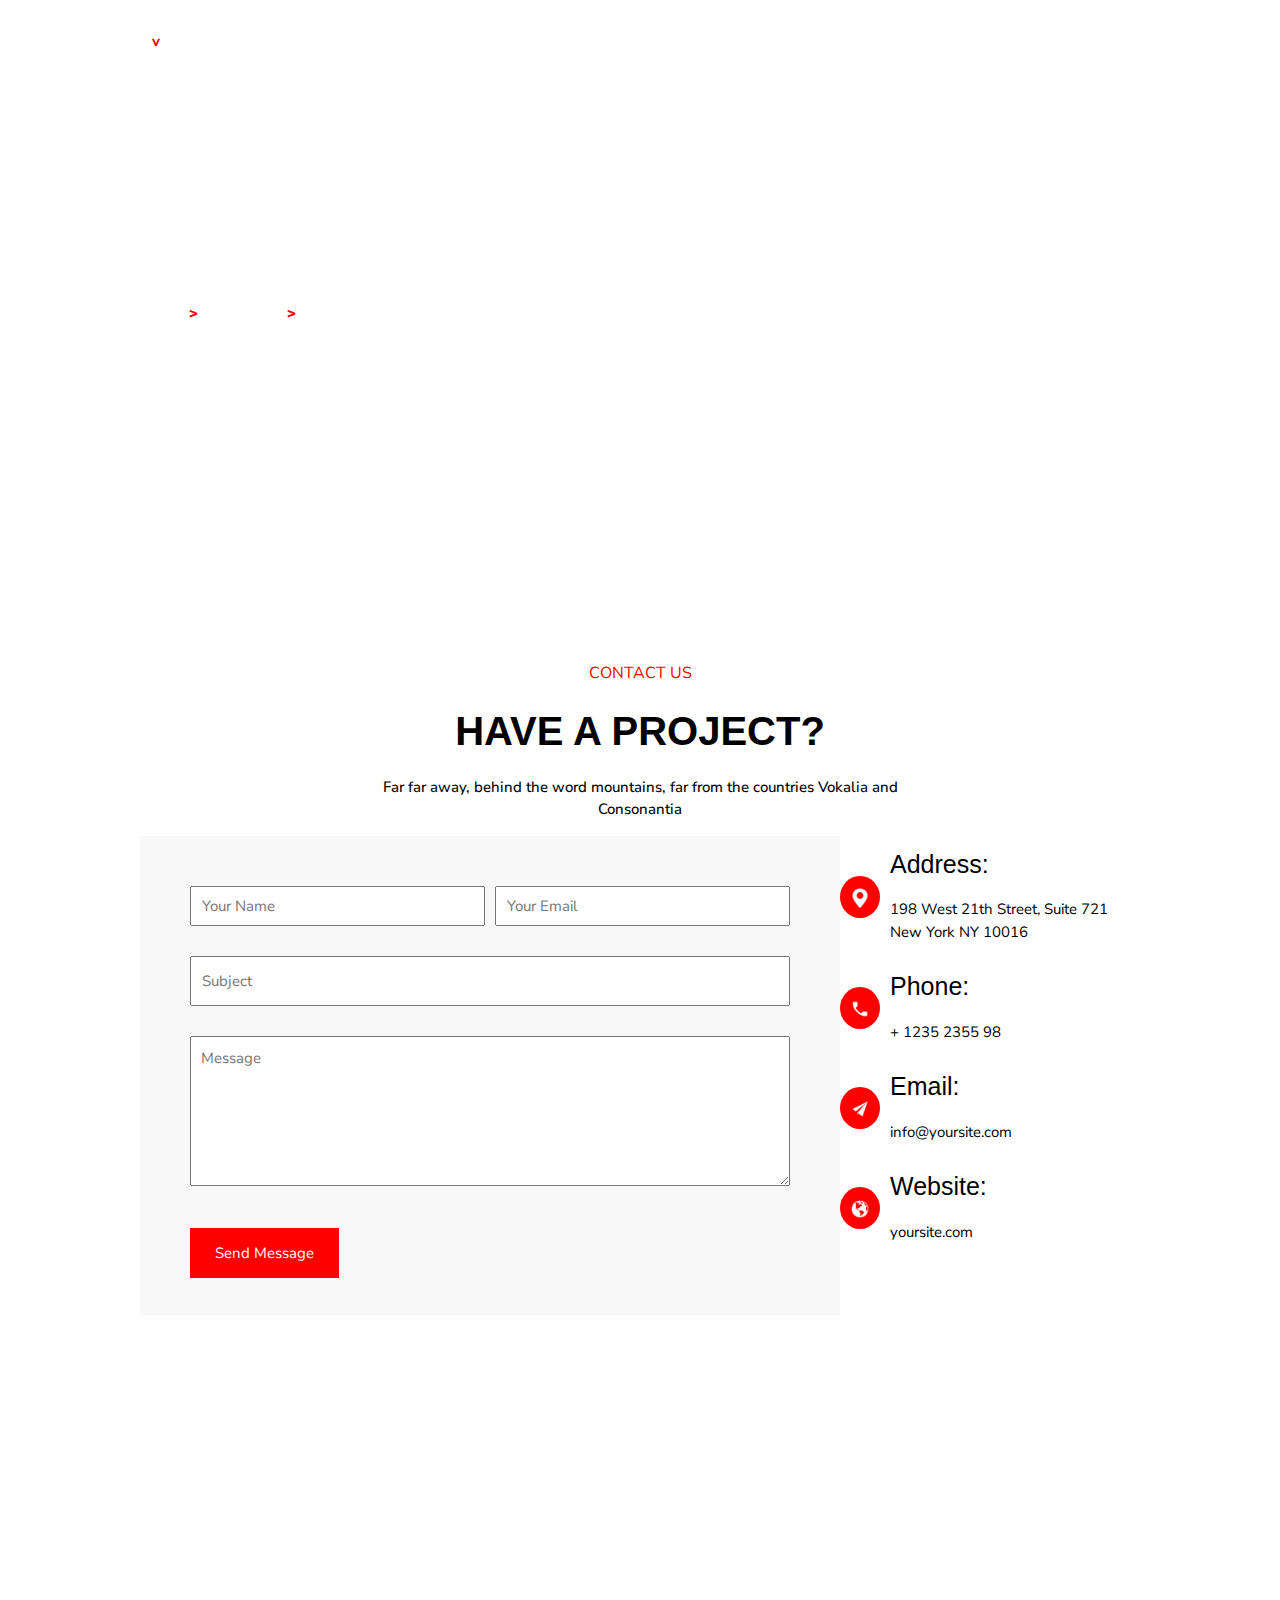
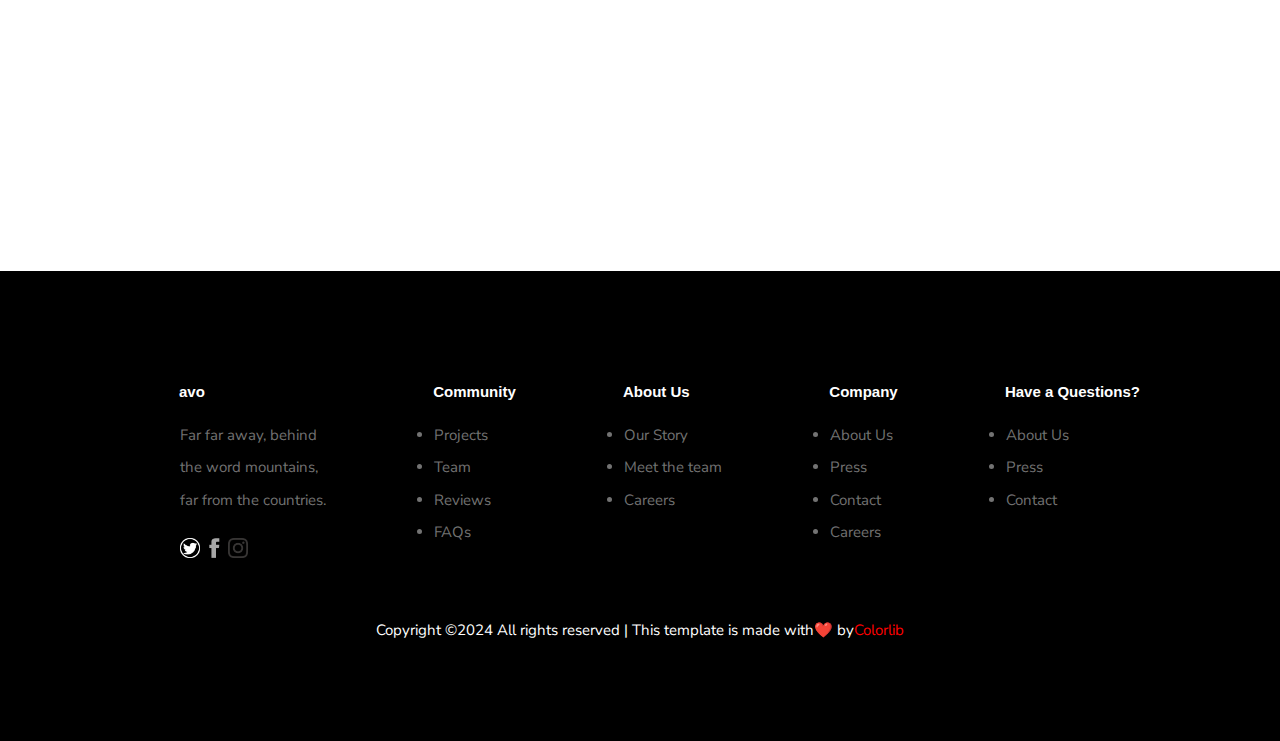
<file: contact.html>
<!DOCTYPE html>
<html lang="en">
<head>
    <meta charset="UTF-8">
    <meta name="viewport" content="width=device-width, initial-scale=1.0">
    <title>Avo - Free Bootstrap 4 Template by Colorlib</title>
    <!-- stylesheet -->
    <link rel="stylesheet" href="styles/contact.css">
    <!-- font-link -->
    <link rel="preconnect" href="https://fonts.googleapis.com">
    <link rel="preconnect" href="https://fonts.gstatic.com" crossorigin>
    <link href="https://fonts.googleapis.com/css2?family=Chivo:ital,wght@0,100..900;1,100..900&family=Didact+Gothic&family=Montserrat:ital,wght@0,100..900;1,100..900&family=Nunito+Sans:ital,opsz,wght@0,6..12,200..1000;1,6..12,200..1000&display=swap" rel="stylesheet">
    
    <link rel="stylesheet" href="https://www.w3schools.com/w3css/4/w3.css">
    <style>
    .mySlides {display:none;}
    </style>
</head>
<body>
    <script src="JS/script.js"></script>
    <header>
        <nav>
            <div class="logo">
                <a href="index.html">
                    <p style="display: inline; color: white;">a</p>
                    <p style="display: inline; color: red;">v</p>
                    <p style="display: inline; color: white;">o</p>
                </a>
            </div>
            <div class="btns">
                <a href="index.html">HOME</a>
                <a href="about.html">ABOUT</a>
                <a href="work.html">WORK</a>
                <a href="blog.html">BLOG</a>
                <a href="contact.html">CONTACT</a>
            </div>
            <label>
                    <input id="checkbox" type="checkbox">
                    <span class="toggle">MENU</span>
                
                <div class="slide">
                    <ul>
                        <li> <a href="index.html">HOME</a></li>
                        <li><a href="about.html">ABOUT</a></li>
                        <li><a href="work.html">WORK</a></li>
                        <li><a href="blog.html">BLOG</a></li>
                        <li><a href="contact.html">CONTACT</a></li>
                    </ul>
                </div>
            </label>
        </nav>
    </header>
    <div class="top-container">
        <div class="container">
            <div class="text">
                <div id="left">
                    <p style="display: inline;color: rgba(255, 255, 255,0.3);">HOME</p>
                    <p style="display: inline;color: red;font-weight:900;">></p>
                    <p style="display: inline;margin-left: 10px;color: rgba(255, 255, 255,0.3);">CONTACT</p>
                    <p style="display: inline;color: red;font-weight:900;">></p>
                    <h1>CONTACT</h1>
                </div>
                <div id="right">
                    <h1>400</h1>
                    <p>More Than a <br> Hundred Successful <br> Projects</p>
                </div>
            </div>
        </div>
    </div>
    
    <div class="blogs-container">
        <div class="container">
            <p id="head1">CONTACT US</p>
            <h2 id="head">have a project?</h2>
            <p id="head2">Far far away, behind the word mountains, far from the countries Vokalia and <br> Consonantia </p>
            <div class="contacting">
                <div class="field-container">
                    <div id="top">
                        <input type="email" name="" id="name" placeholder="Your Name">
                        <input type="email" name="" id="mail" placeholder="Your Email">
                    </div>
                    <input type="email" name="" id="subject" placeholder="Subject">
                    <textarea placeholder="Message" required=""></textarea>
                    <a href="#" id="">Send Message</a>
                </div>
                <div class="infos">
                    <div id="info">
                        <div style="background-color: red;padding: 10px; display: inline; border-radius: 50%;">
                            <img height="20px" src="images/location.png" alt="">
                        </div>
                        <div id="infotext">
                            <h4>Address:</h4>
                            <p>198 West 21th Street, Suite 721 <br> New York NY 10016</p>
                        </div>
                    </div>
                    <div id="info">
                        <div style="background-color: red;padding: 10px; display: inline; border-radius: 50%;">
                            <img height="20px" src="images/dial.png" alt="">
                        </div>
                        <div id="infotext">
                            <h4>Phone:</h4>
                            <p>+ 1235 2355 98</p>
                        </div>
                    </div>
                    <div id="info">
                        <div style="background-color: red;padding: 10px; display: inline; border-radius: 50%;">
                            <img height="20px" src="images/plane.png" alt="">
                        </div>
                        <div id="infotext">
                            <h4>Email:</h4>
                            <p>info@yoursite.com</p>
                        </div>
                    </div>
                    <div id="info">
                        <div style="background-color: red;padding: 10px; display: inline; border-radius: 50%;">
                            <img height="20px" src="images/web.png" alt="">
                        </div>
                        <div id="infotext">
                            <h4>Website:</h4>
                            <p>yoursite.com</p>
                        </div>
                    </div>
                </div>
            </div>
            <div class="Gmap">
                <div class="googlemap">
                    <iframe src="https://www.google.com/maps/embed?pb=!1m18!1m12!1m3!1d193595.2528001093!2d-74.14448735108942!3d40.697631233315505!2m3!1f0!2f0!3f0!3m2!1i1024!2i768!4f13.1!3m3!1m2!1s0x89c24fa5d33f083b%3A0xc80b8f06e177fe62!2sNew%20York%2C%20NY%2C%20USA!5e0!3m2!1sen!2s!4v1723459022521!5m2!1sen!2s" width="100%" height="450" style="border:0;" allowfullscreen="" loading="lazy" referrerpolicy="no-referrer-when-downgrade"></iframe>
                </div>
            </div>
        </div>
      </div>
      <footer>
            <div class="container">
                <div id="content">
                    <h2>avo</h2>
                    <ul>
                        <li style="list-style: none;">Far far away, behind</li>
                        <li style="list-style: none;">the word mountains,</li>
                        <li style="list-style: none;">far from the countries.</li>
                    </ul>
                    <div id="socials">
                        <a href="#"><img height="20px" src="images/x (1).png" alt=""></a>
                        <a href="#"><img height="20px" src="images/fb.png" alt=""></a>
                        <a href="#"><img height="20px" src="images/insta.png" alt=""></a>
                    </div>
                </div>
                <div id="content">
                    <h2>Community</h2>
                    <ul>
                        <li>Projects</li>
                        <li>Team</li>
                        <li>Reviews</li>
                        <li>FAQs</li>
                    </ul>
                </div>
                <div id="content">
                    <h2>About Us</h2>
                    <ul>
                        <li>Our Story</li>
                        <li>Meet the team</li>
                        <li>Careers</li>
                    </ul>
                </div>
                <div id="content">
                    <h2>Company</h2>
                    <ul>
                        <li>About Us</li>
                        <li>Press</li>
                        <li>Contact</li>
                        <li>Careers</li>
                    </ul>
                </div>
                <div id="content">
                    <h2>Have a Questions?</h2>
                    <ul>
                        <li>About Us</li>
                        <li>Press</li>
                        <li>Contact</li>
                    </ul>
                </div>
            </div>
            <div class="CR">
                <p style="display: inline;">Copyright ©2024 All rights reserved | This template is made with❤️ by</p><p style="display: inline;color: red;">Colorlib</p>
            </div>
      </footer>
</body>
</html>
</file>
<file: styles/contact.css>
*{
    
    font-family: "Nunito Sans";
}
body{
    margin: 0;
    padding: 0;
}
body,html{
    margin: 0;
    padding: 0;
    overflow-x: hidden;
}
header{
    background-color: transparent;
}
header nav{
    display: flex;
    justify-content: space-between;
    max-width: 1000px;
    margin: 0 auto;
    align-items: center;
    padding: 30px 0;
    .logo{
        a{
            text-decoration: none;
            p{
                font-weight: 700;
            }
        }
    }
    .btns{
        a{
            text-decoration: none;
            color: #ffffff;
            font-weight: 600;
            font-size: 10px;
            padding: 0 5px;
        }
        a:hover{
            color: #f70000;
            transition: 0.3s ease 0s;
        }
    }
    label{
        display: none;
    }
}
.slide{
    height: 25%;
    width: 100%;
    left: -0px;
    top: 28px;
    position: absolute;
    background-color: black;
    transition: 0.3s ease;
    display: none;
    ul{
        list-style: none;
        padding: 30px 0;
        li{
            padding: 5px 0;
            a{
                text-decoration: none;
                color: #fff;
            }
            a:hover{
                text-decoration: none;
                color: red;
            }
        }
    }
}
#checkbox{
    display: none; /* hide the input */
}
.toggle{
    position: absolute;
    cursor: pointer;
    color: #8f0808;
    font-family: 600;
    font-size: 15px;
    z-index: 1;
}
input:checked ~ .slide{ 
    top: 100px; 
    transition: 9.3s ease-in 0s;
    display: block;
}
.top-container{
    margin-top: -101px;
    background-image: url(https://preview.colorlib.com/theme/avo/images/bg_2.jpg.webp);
    background-repeat: no-repeat;
    background-size: 200vh 100vw;
    width: 100%;
    min-height: 385px;
    background-repeat: no-repeat;
    background-size: 110vw 150vh;
    height: 563px;
    /* animation: slider 9s infinite linear; */
    .container{
        
        .text{
            display: flex;
            justify-content: space-between;
            max-width: 1000px;
            margin: 0 auto;
            padding-top:320px;
            #left{
                h1{
                    color: #fff;
                    font-weight: 700;
                }
                p{
                    color: #fff;
                    margin-bottom: 20px;
                }
                a{
                    text-decoration: none;
                    color: #fff;
                    background-color: #8f0808;
                    padding: 15px 25px;
                }
            }
            #right{
                display: none;
            }
        }
    }
}

@keyframes slider{
    0%{
        background-image: url(https://preview.colorlib.com/theme/avo/images/bg_1.jpg.webp);
    }
    50%{
        background-image: url(https://preview.colorlib.com/theme/avo/images/bg_2.jpg.webp);
    }
}

.blogs-container{
    .container{
        max-width: 1000px;
        margin: 0 auto;
        padding: 100px 0;
        #head{
            font-weight: 700;
            text-transform: uppercase;
            text-align: center;
            font-size: 40px;
        }
        #head1{
            font-weight: 400;
            text-align: center;
            font-size:16px;
            color: red;
        }
        #head2{
            font-weight: 500;
            text-align: center;
            font-size: 15px;
        }
        .contacting{
            display: flex;
            width: 100%;
            .field-container{
                background-color: #f8f8f8;
                width: 70%;
                padding: 50px 50px;
                box-sizing: border-box;
                #top{
                    display: flex;
                    gap: 10px;
                    input{
                        height: 40px;
                        width: 50%;
                        padding: 10px 10px;
                    }
                }
                #subject{
                    margin-top: 30px;
                    width: 100%;
                    height: 50px;
                    padding: 10px 10px;
                }
                textarea{
                    width: 100%;
                    height: 150px;
                    padding: 10px 10px;
                    margin-top: 30px;
                    margin-bottom: 50px;
                }
                a{
                    background-color: red;
                    padding: 15px 25px;
                    color: white;
                    text-decoration: none;
                }
                .infos{
                    box-sizing: border-box;
                    width: 50%;
                    
                }
            }
        }
    }
}
#info{
    display:flex;
    flex-direction: row;
    gap: 10px;
    align-items: center;
    #infotext{
        h4{
            font-size: 25px;
        }
        p{
            font-size: 15px;
        }
    }
}
.slider{
    max-width: 1000px;
    margin: 0 auto;
    align-items: center;
    display:flex;
    gap: 20px;
    justify-content: center;
    padding-bottom: 50px;
    a{
        text-decoration: none;
        padding: 10px 10px;
        text-align: center;
        border-radius:50%;
        border: 1px solid rgba(0, 0, 0, 0.158);
    }
    a:hover{
        color: white;
        background-color: red;
        transition: 0.3s ease 0s;
    }
}
footer{ 
    background-color: #000000;
    padding: 100px 0;
    .container{
        padding-bottom: 50px;
        max-width: 1000px;
        margin: 0 auto;
        list-style-type: none;
        color: white;
        display: flex;
        justify-content: space-between;
        #content{
            h2{
                color: white;
                font-weight: 700;
                font-size: 15px;
                margin-bottom:20px;
                margin-left: 39px;
            }
            ul li{
                color: rgba(255, 255, 255, 0.45);
                cursor: pointer;
            }
            ul li {
                padding-bottom: 10px;
            }
            
            ul li:before{
               border-right:5px solid black;
               border-bottom:5px solid black;
               width:10px;
               height:10px;
               transform: rotate(-45deg);
               margin-top:40px;
            }
            #socials{
                margin-left: 40px;
                gap: 49px;
            }
        }
    }
    
    .CR{
        color: white;
        text-align: center;
    }
}
@media screen and (max-width:990px){
    
    header nav{
        top: 0;
        position: sticky;
        justify-content: space-around;
        background-color: black;
        z-index: 200000;
        .btns {
            display: none;
        }
        label{
            display: flex;
        }
    }
    .toggle {
        margin-top: -10px;
    }
    .slide{
        height: 200px;
        width: 100%;
        left: 0px;
        top:0px;
        margin: 0;
        padding: 0px 20px;
        position: absolute;
        background-color: black;
        transition: 0.3s ease;
        display: none;
        ul{
            list-style: none;
            margin: 0;
            padding: 30px 0;
            li{
                padding: 5px 0;
                a{
                    text-decoration: none;
                    color: #fff;
                }
                a:hover{
                    text-decoration: none;
                    color: red;
                }
            }
        }
    }
 
    .blogs-container {
         .container {
            .contacting {
                flex-direction: column;
                .field-container{
                    width: 100%;
                }
            }
        }
    }
    #info{
        width: 100%;
    }
    footer {
        .container {
            flex-wrap: wrap;
        }
    }
}
</file>
